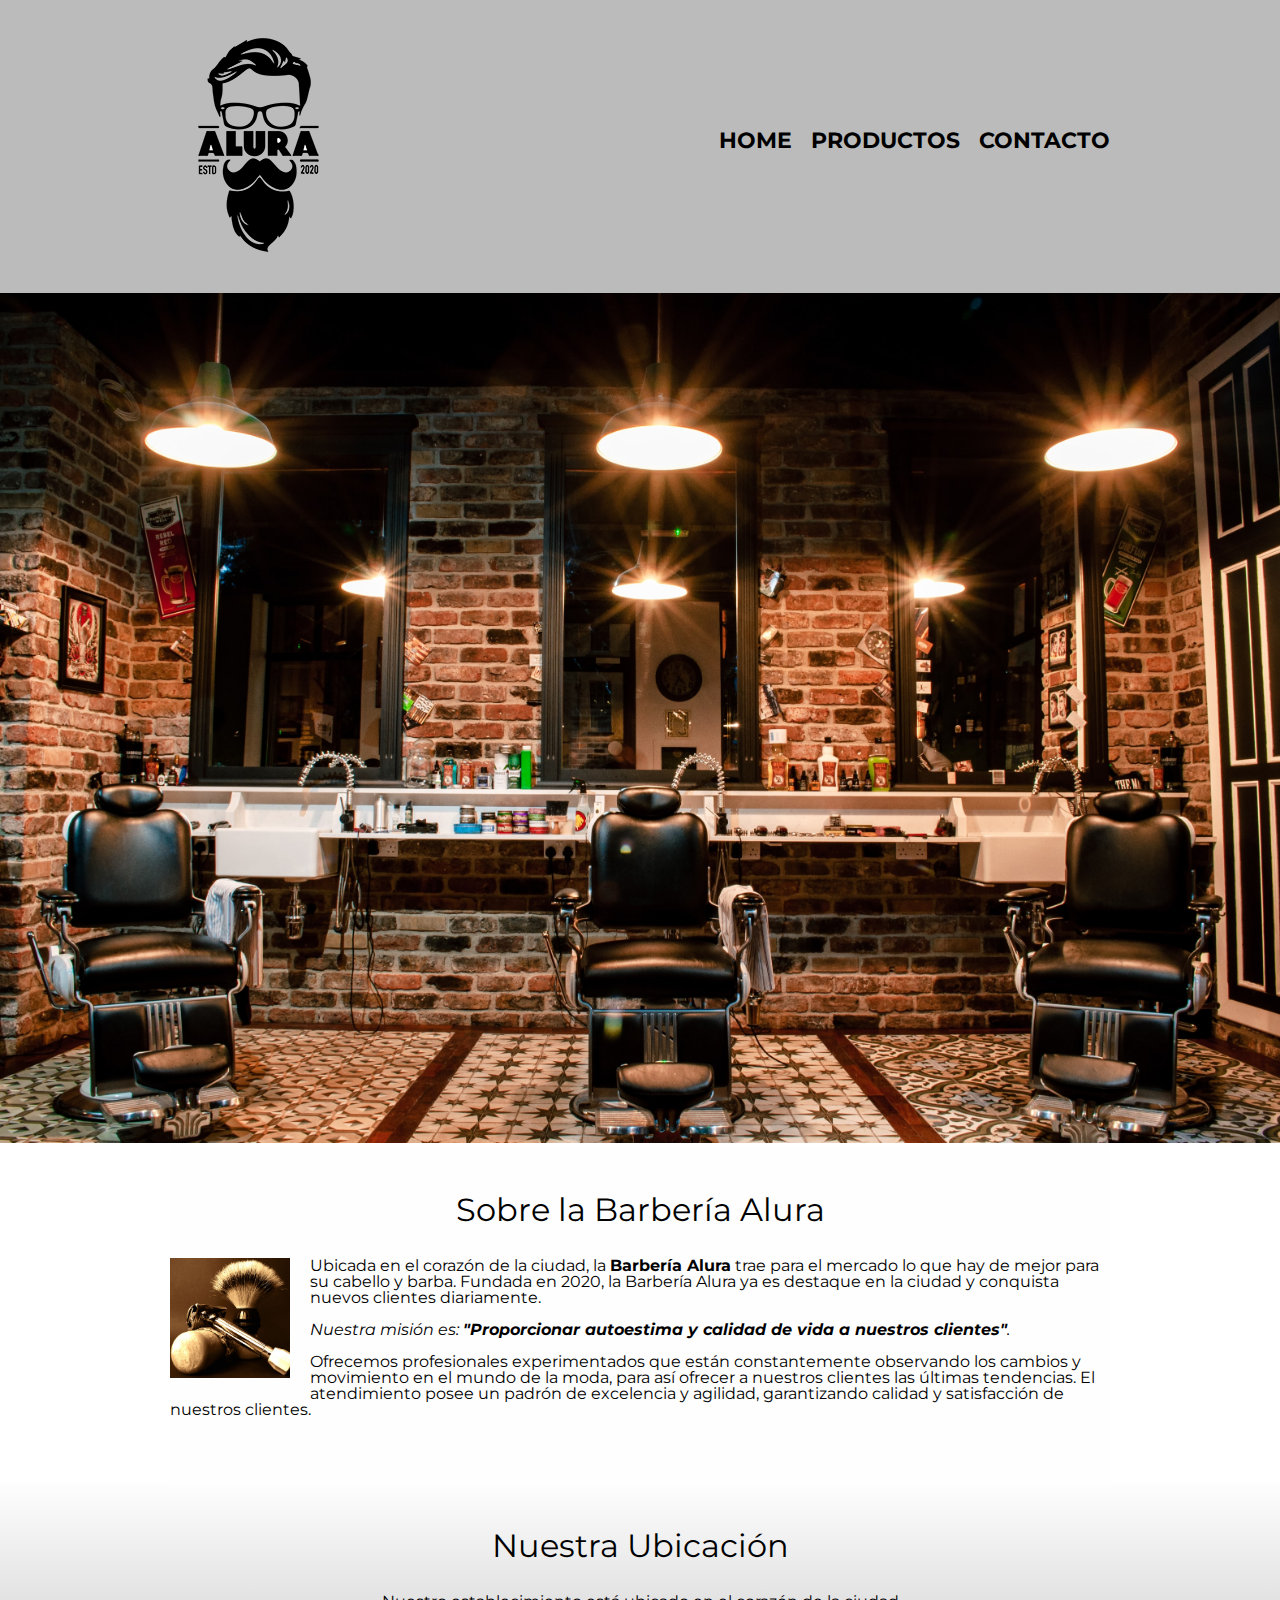
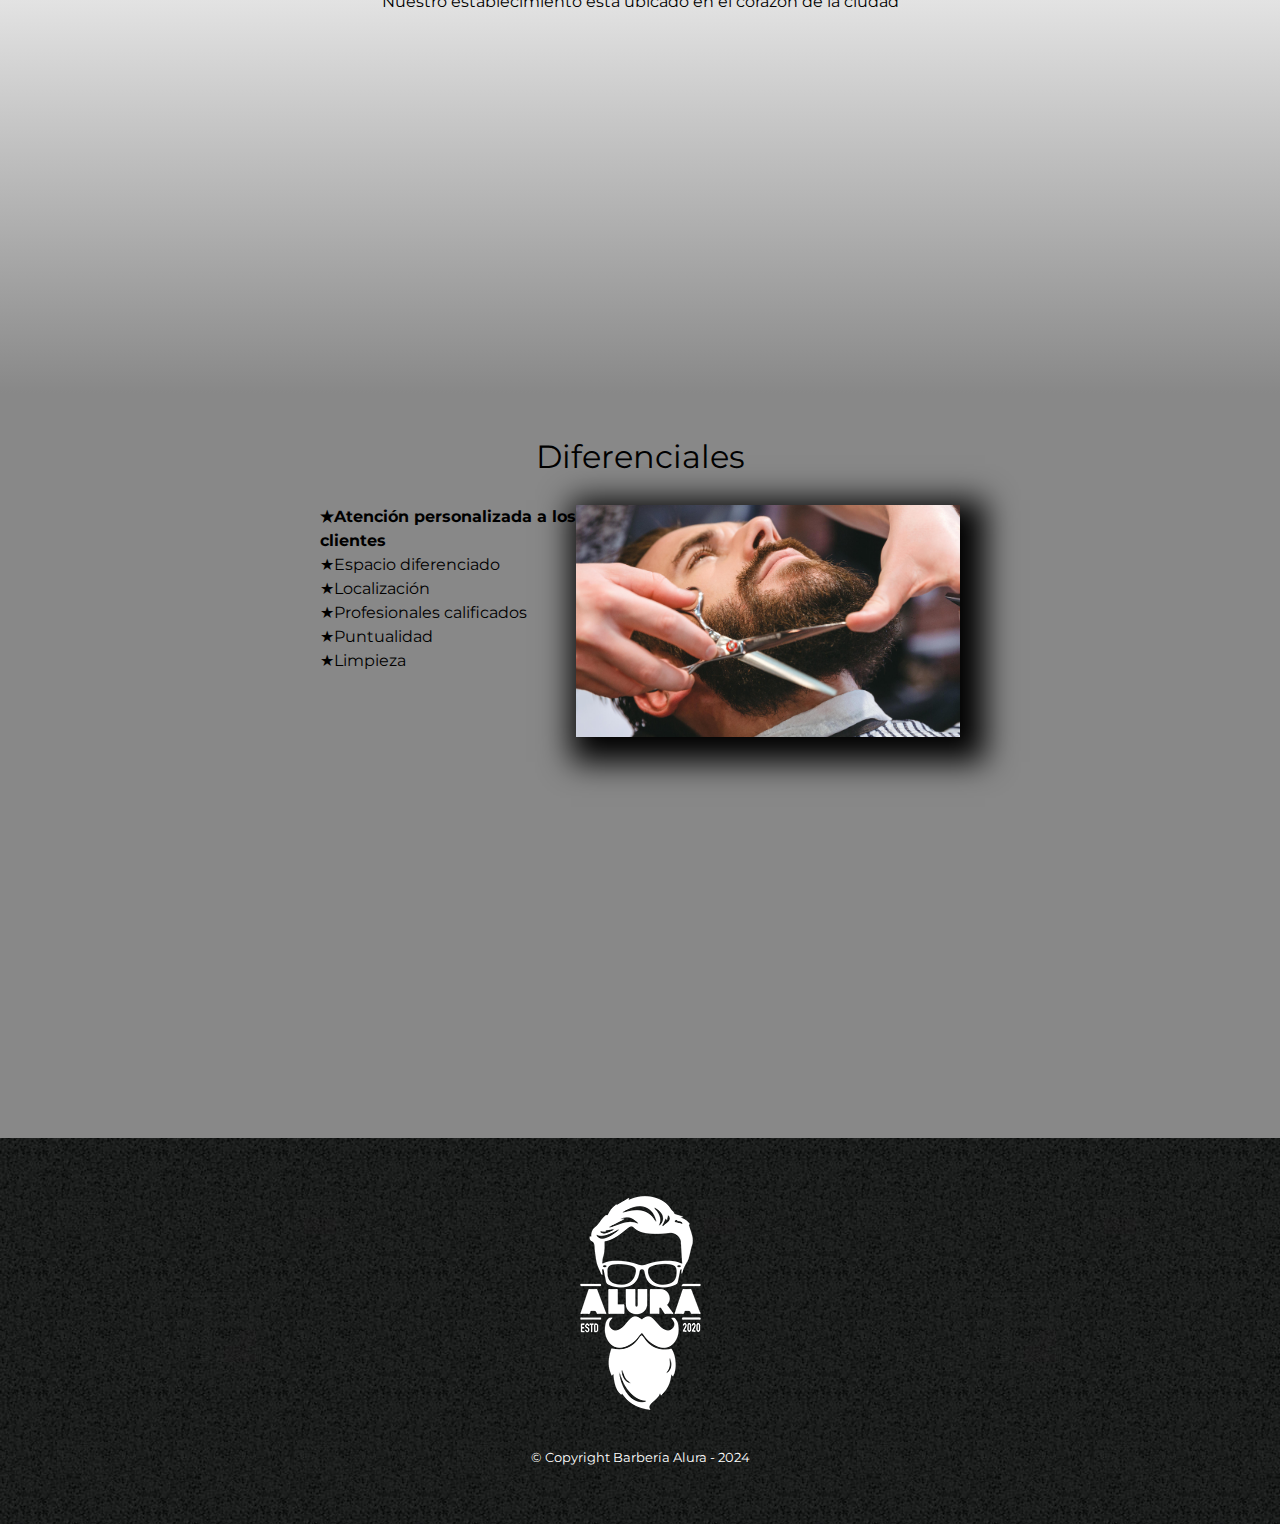
<file: 1742-HTML5 e CSS3 parte1-aula0/index.html>
<!DOCTYPE html>

<html lang="es">

    <head>

        <meta charset="UTF-8">
        <meta name="viewport" content="width=device-width">
        <title>Barbería Alura</title>
        <link rel="stylesheet" href="reset.css">
        <link rel="stylesheet" href="style.css">
        <link rel="preconnect" href="https://fonts.googleapis.com">
        <link rel="preconnect" href="https://fonts.gstatic.com" crossorigin>
        <link href="https://fonts.googleapis.com/css2?family=Montserrat:ital,wght@0,100..900;1,100..900&display=swap" rel="stylesheet">
    </head>

    <body>

        <header>
            <div class="caja">
                <h1><img src="imagenes/logo.png"></h1>
                <nav>
                    <ul>
                        <li><a href="index.html">Home</a></li>
                        <li><a href="productos.html">Productos</a></li>
                        <li><a href="contacto.html">Contacto</a></li>
                    </ul>
                </nav>
            </div>
        </header>

        <img class="banner" src="banner.jpeg">

        <main>
            <section class="principal">

                <h2 class="titulo-principal">Sobre la Barbería Alura</h2>

                <img class="utensilios" src="utensilios.jpg" alt="Utensilios de un barbero.">
    
                <p>Ubicada en el corazón de la ciudad, la <strong>Barbería Alura</strong> trae para el mercado lo que hay de mejor para su cabello y barba. Fundada en 2020, la Barbería Alura ya es destaque en la ciudad y conquista nuevos clientes diariamente.</p> 
    
                <p id="mision"><em>Nuestra misión es: <strong>"Proporcionar autoestima y calidad de vida a nuestros clientes"</strong>.</em></p>
    
                <p>Ofrecemos profesionales experimentados que están constantemente observando los cambios y movimiento en el mundo de la moda, para así ofrecer a nuestros clientes las últimas tendencias. El atendimiento posee un padrón de excelencia y agilidad, garantizando calidad y satisfacción de nuestros clientes.</p>
    
            </section>

            <section class="mapa">
                <h3 class="titulo-principal">Nuestra Ubicación</h3>
                <p>Nuestro establecimiento está ubicado en el corazón de la ciudad</p>

                <div class="mapa-contenido">
                    <iframe src="https://www.google.com/maps/embed?pb=!1m18!1m12!1m3!1d17226.020204335447!2d-46.63515301506452!3d-23.591570937448832!2m3!1f0!2f0!3f0!3m2!1i1024!2i768!4f13.1!3m3!1m2!1s0x94ce5bd9bb943bf5%3A0x6f642995c970f0fe!2scaelum%20alura!5e0!3m2!1ses-419!2sar!4v1709605652417!5m2!1ses-419!2sar" width="100%" height="300" style="border:0;" allowfullscreen="" loading="lazy" referrerpolicy="no-referrer-when-downgrade"></iframe>
                </div>

            </section>
    
           <section class="diferenciales">
    
                <h3 class="titulo-principal">Diferenciales</h3>
    
            <div class="contenido-diferenciales">
                <ul class="lista-diferenciales">
                    <li class="items">Atención personalizada a los clientes</li>
                    <li class="items">Espacio diferenciado</li>
                    <li class="items">Localización</li>
                    <li class="items">Profesionales calificados</li>
                    <li class="items">Puntualidad</li>
                    <li class="items">Limpieza</li>
                </ul><img src="barbero.jpg" class="imagen-diferenciales">
    
            </div>
            <div class="video">           
                <iframe width="100%" height="315" src="https://www.youtube.com/embed/wcVVXUV0YUY?si=6SVuHLTtTYh7jsCD" title="YouTube video player" frameborder="0" allow="accelerometer; autoplay; clipboard-write; encrypted-media; gyroscope; picture-in-picture; web-share" allowfullscreen></iframe>
            </div>
    
           </section>
           
        </main>

        <footer>
            <img src="imagenes/logo-blanco.png">
            <p class="copyright">&copy Copyright Barbería Alura - 2024</p>
        </footer>
    
    </body>
</html>
</file>
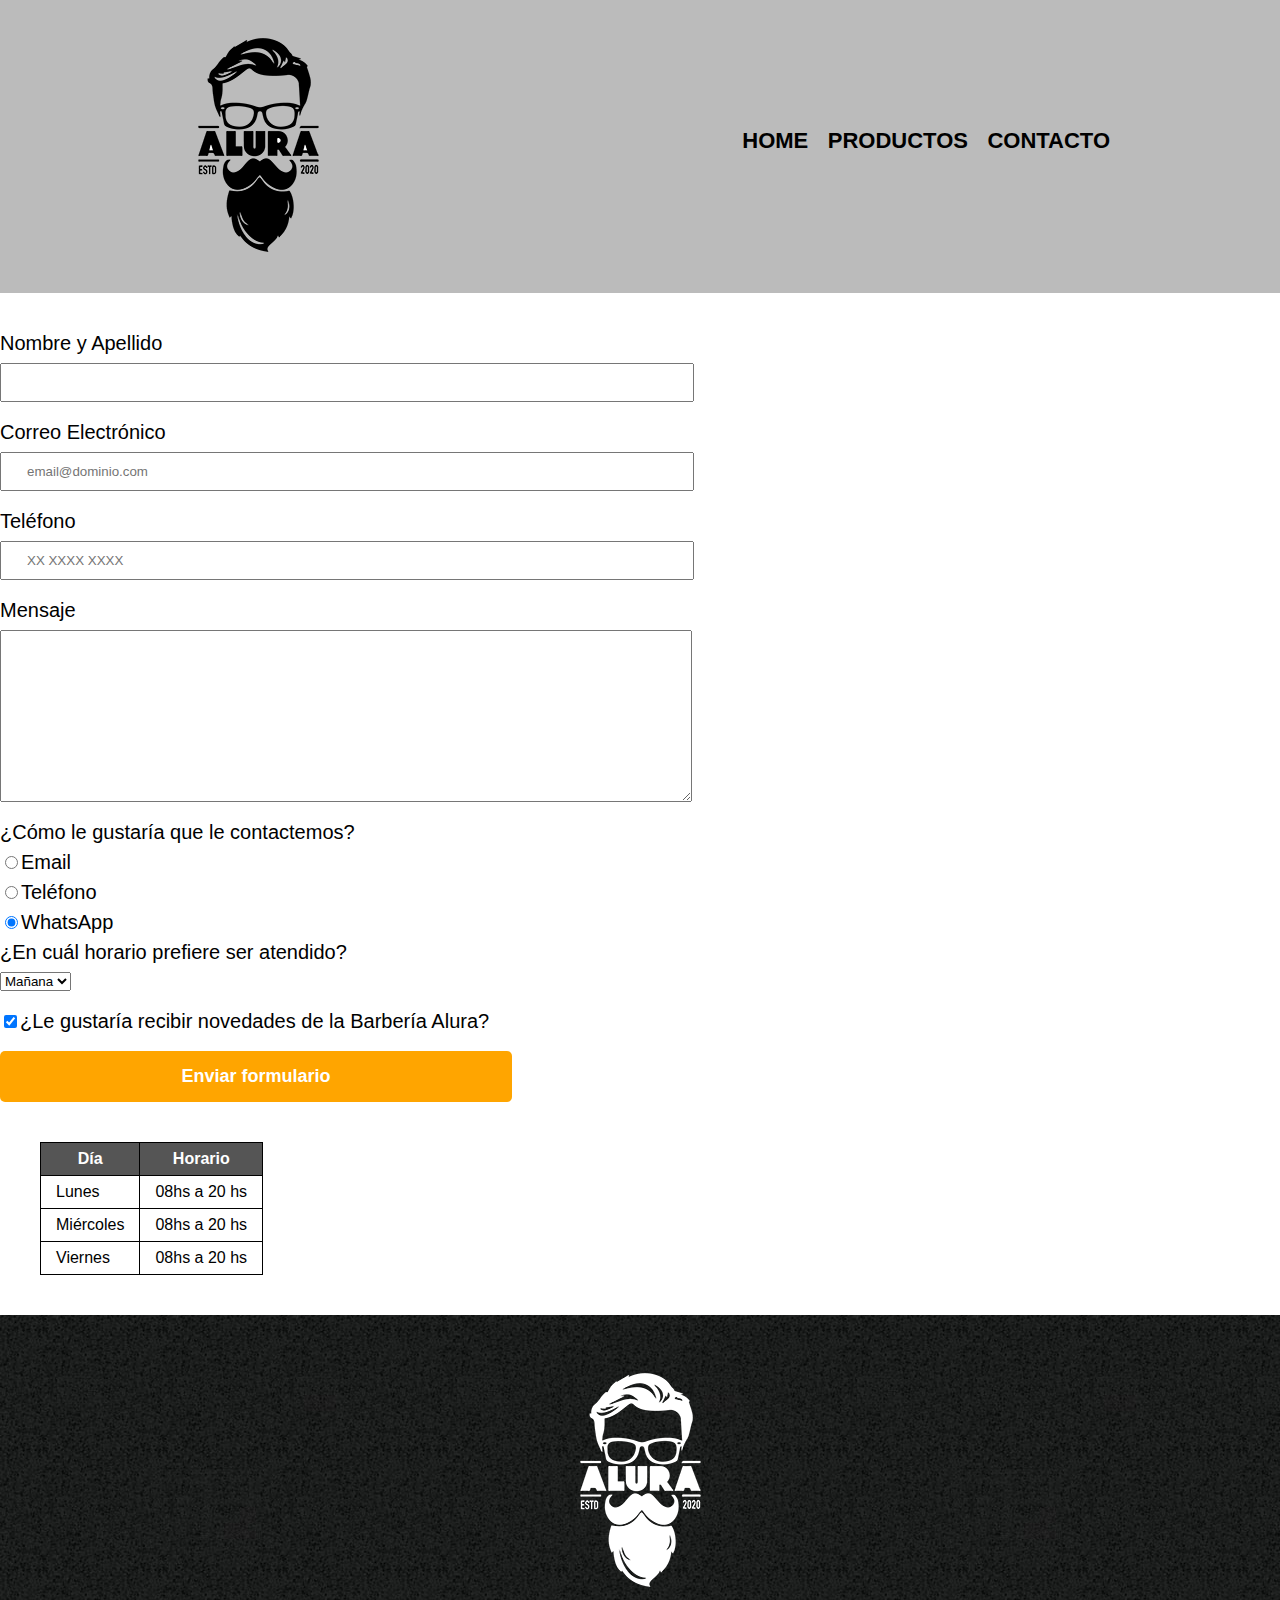
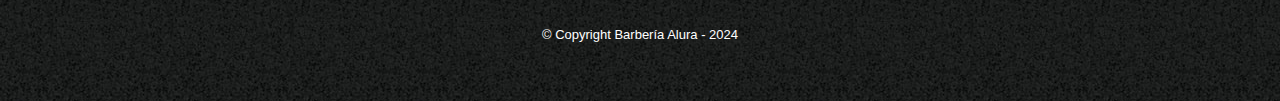
<file: 1742-HTML5 e CSS3 parte1-aula0/contacto.html>
<!DOCTYPE html>

<html>
    <head>
        <meta charset="UTF-8">
        <title>Contacto - Barbería Alura</title>
        <link rel="stylesheet" href="reset.css">
        <link rel="stylesheet" href="style.css">
    </head>
    <body>
        <header>
            <div class="caja">
                <h1><img src="imagenes/logo.png" alt="Logo de la Barbería Alura"></h1>
                <nav>
                    <ul>
                        <li><a href="index.html">Home</a></li>
                        <li><a href="productos.html">Productos</a></li>
                        <li><a href="contacto.html">Contacto</a></li>
                    </ul>
                </nav>
            </div>
        </header>
        <main>
            <form>
                <label for="nombreapellido">Nombre y Apellido</label>
                <input type="text" id="nombreapellido" class="input-padron" required>
                
                <label for="correoelectronico">Correo Electrónico</label>
                <input type="email" id="correoelectronico" class="input-padron" required placeholder="email@dominio.com">

                <label for="telefono">Teléfono</label>
                <input type="tel" id="telefono" class="input-padron" required placeholder="XX XXXX XXXX">

                <label for="mensaje">Mensaje</label>
                <textarea cols="70" rows="10" id="mensaje" class="input-padron" required></textarea>

                <fieldset>
                    <legend>¿Cómo le gustaría que le contactemos?</legend>

                    <label for="radio-email"><input type="radio" name="contacto" value="email" id="radio-email">Email</label>
                    
    
                    <label for="radio-telefono">  <input type="radio" name="contacto" value="telefono" id="radio-telefono">Teléfono</label>
                  
    
                    <label for="radio-whatsapp"><input type="radio" name="contacto" value="whatsapp" id="radio-whatsapp" checked>WhatsApp</label>
                </fieldset>


                <fieldset>
                    <legend>¿En cuál horario prefiere ser atendido?</legend>
                    <select>
                        <option>Mañana</option>
                        <option>Tarde</option>
                        <option>Noche</option>
                    </select>
                </fieldset>


                <label class="checkbox"><input type="checkbox" checked>¿Le gustaría recibir novedades de la Barbería Alura?</label>

                <input type="submit" value="Enviar formulario" class="enviar">
            </form>

            <table>
                <thead>
                    <tr>
                        <th>Día</th>
                        <th>Horario</th>
                    </tr>
                </thead>

                <tbody>
                    <tr>
                        <td>Lunes</td>
                        <td>08hs a 20 hs</td>
                    </tr>
                    <tr>
                        <td>Miércoles</td>
                        <td>08hs a 20 hs</td>
                    </tr>
                    <tr>
                        <td>Viernes</td>
                        <td>08hs a 20 hs</td>
                    </tr>
                </tbody>
            </table>

        </main>
        <footer>
            <img src="imagenes/logo-blanco.png" alt="Logo de la Barbería Alura">
            <p class="copyright">&copy Copyright Barbería Alura - 2024</p>
        </footer>
    </body>
</html>
</file>
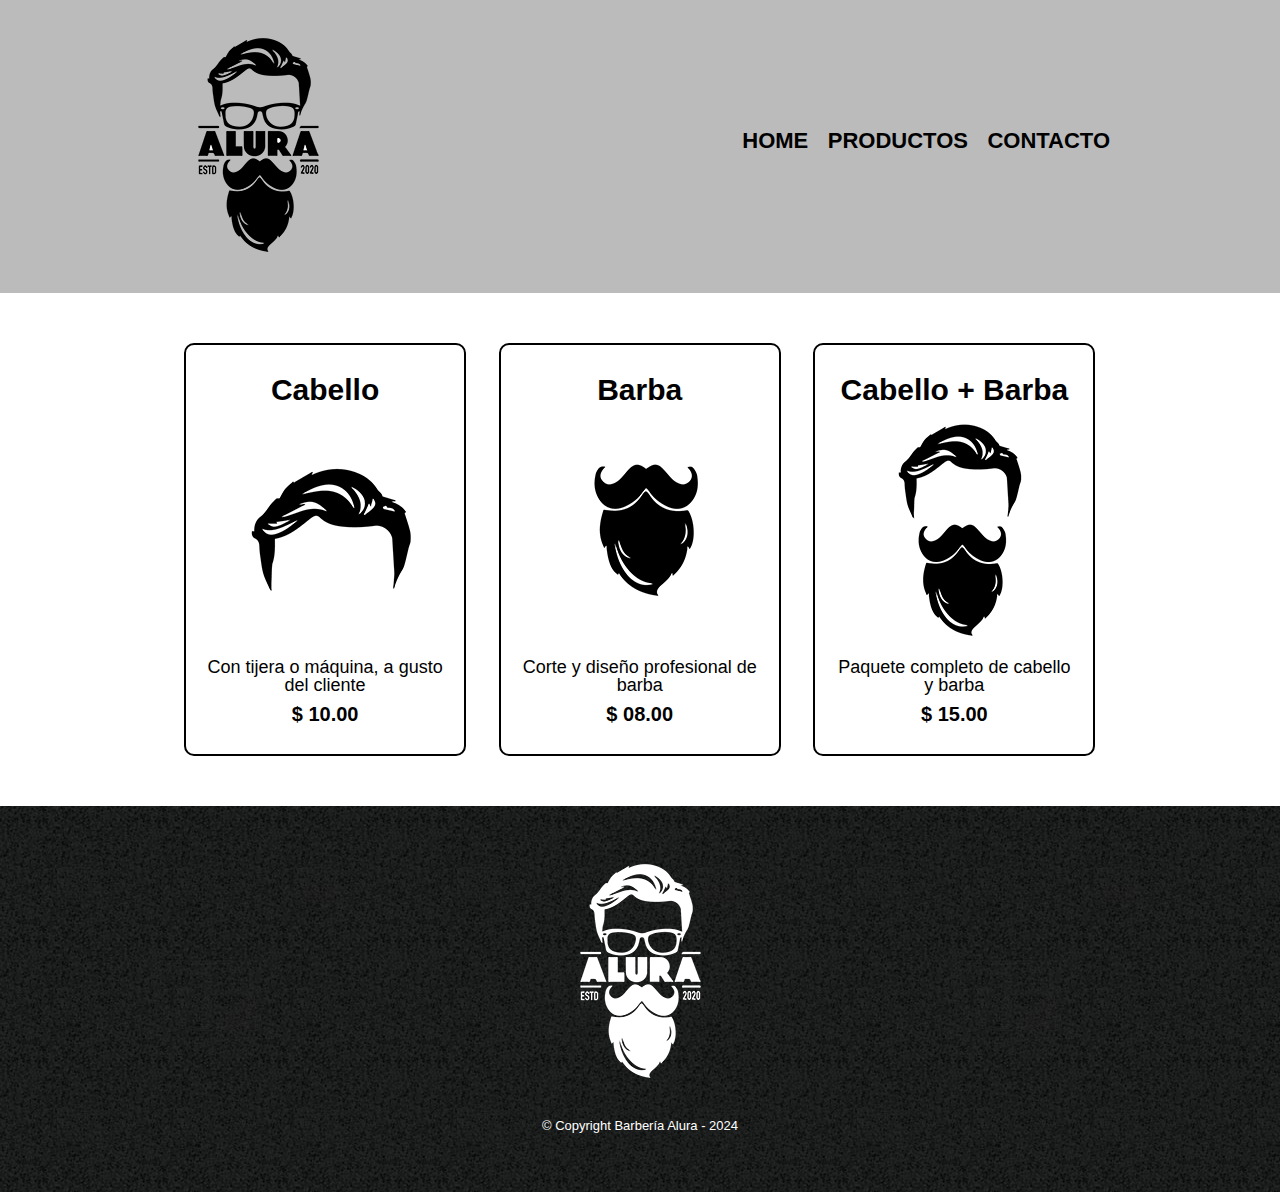
<file: 1742-HTML5 e CSS3 parte1-aula0/productos.html>
<!DOCTYPE html>

<html>
    <head>
        <meta charset="UTF-8">
        <title>Productos - Barbería Alura</title>
        <link rel="stylesheet" href="reset.css">
        <link rel="stylesheet" href="style.css">
    </head>
    <body>
        <header>
            <div class="caja">
                <h1><img src="imagenes/logo.png"></h1>
                <nav>
                    <ul>
                        <li><a href="index.html">Home</a></li>
                        <li><a href="productos.html">Productos</a></li>
                        <li><a href="contacto.html">Contacto</a></li>
                    </ul>
                </nav>
            </div>
        </header>

        <main>
            <ul class="productos">
                <li>
                    <h2>Cabello</h2>
                    <img src="imagenes/cabello.jpg">
                    <p class="producto-descripcion">Con tijera o máquina, a gusto del cliente</p>
                    <p class="producto-precio">$ 10.00</p>
                </li>
                <li>
                    <h2>Barba</h2>
                    <img src="imagenes/barba.jpg">
                    <p class="producto-descripcion">Corte y diseño profesional de barba</p>
                    <p class="producto-precio">$ 08.00</p>
                </li>
                <li>
                    <h2>Cabello + Barba</h2>
                    <img src="imagenes/cabello+barba.jpg">
                    <p class="producto-descripcion">Paquete completo de cabello y barba</p>
                    <p class="producto-precio">$ 15.00</p>
                </li>
            </ul>
        </main>

        <footer>
            <img src="imagenes/logo-blanco.png">
            <p class="copyright">&copy Copyright Barbería Alura - 2024</p>
        </footer>
    </body>
</html>
</file>
<file: 1742-HTML5 e CSS3 parte1-aula0/style.css>
body{
        font-family: "Montserrat", sans-serif;
}

header{
    background-color: #BBBBBB;
    padding: 20px 0;
}

.caja{
    width: 940px;
    position: relative;
    margin: 0 auto;
}

nav{
    position: absolute;
    top: 110px;
    right: 0;
}

nav li{
    display: inline;
    margin: 0 0 0 15px;
}

nav a{
    text-transform: uppercase;
    color: #000000;
    font-weight: bold;
    font-size: 22px;
    text-decoration: none;
}

nav a:hover{
    color: #c78c19;
    text-decoration: underline;    
}

.productos{
    width: 940px;
    margin: 0 auto;
    padding: 50px;
}

.productos li{
    display: inline-block;
    text-align: center;
    width: 30%;
    vertical-align: top;
    margin: 0 1.5%;
    padding: 30px 20px;
    box-sizing: border-box;
    border: 2px solid #000000;
    border-radius: 10px; 
}

.productos li:hover{
    border-color: #c78c19;
}

.productos li:active{
    border-color: #088c19;
}

.productos h2{
    font-size: 30px;
    font-weight: bold;
}

.productos li:hover h2{
    font-size: 33px;
}

.producto-descripcion{
    font-size: 18px;
}

.producto-precio{
    font-size: 20px;
    font-weight: bold;
    margin-top: 10px;
}

footer{
    text-align: center;
    background: url(imagenes/bg.jpg);
    padding: 40px;
}

.copyright{
    color: #FFFFFF;
    font-size: 13px;
    margin: 20px;
}

form{
    margin: 40px 0;
}

form label, form legend{
    display: block;
    font-size: 20px;
    margin: 0 0 10px;
}

.input-padron{
    display: block;
    margin: 0 0 20px;
    padding: 10px 25px;
    width: 50%;
}

.checkbox{
    margin: 20px 0;
}

.enviar{
    width: 40%;
    padding: 15px 0;
    font-size: 18px;
    font-weight: bold;
    color: white;
    background: orange;
    border: none;
    border-radius: 5px;
    transition: 1s all;
    cursor: pointer;
}

.enviar:hover{
    background: darkorange;
    transform: scale(1.2);
}

table{
    margin: 40px 40px;
}

thead{
    background: #555555;
    color: white;
    font-weight: bold;
}

td, th{
    border: 1px solid #000000;
    padding: 8px 15px;
}

/*Aquí inicia el CSS para nuestra home*/

.banner{
    width: 100%;
}

.principal{
    padding: 3em 0;
    background: #FEFEFE;
    width: 940px;
    margin: 0 auto;
}

.titulo-principal{
    text-align: center;
    font-size: 2em;
    margin: 0 0 1em;
    clear: left;
}

.principal p{
    margin: 0 0 1em;
}

.principal strong{
    font-weight: bold;
}
.principal em{
    font-style: italic;
}

.utensilios{
    width: 120px;
    float: left;
    margin: 0 20px 20px 0;
}

.mapa{
    padding: 3em 0;
    background: linear-gradient(#FEFEFE, #888888);
}

.mapa p{
    margin: 0 0 2em;
    text-align: center;
}

.mapa-contenido{
    width: 940px;
    margin: 0 auto;
}

.diferenciales{
    padding: 3em 0;
    background: #888888;
}

.contenido-diferenciales{
    width: 640px;
    margin: 0 auto;
}

.lista-diferenciales{
    width: 40%;
    display: inline-block;
    vertical-align: top;
}

.items{
    line-height: 1.5;
}

.items:before{
    content: "★";
}

.items:first-child{
    font-weight: bold;
}

.imagen-diferenciales{
    width: 60%;
    transition: 400ms;
    box-shadow: 10px 10px 30px 15px #000000;
}

.imagen-diferenciales:hover{
    opacity: 0.3;
}

.video{
    width: 560px;
    margin: 1em auto;
}

@media screen and (max-width:480px){
    h1{
        text-align: center;
    }
    nav{
        position: static;
    }
    .caja, .principal, .mapa-contenido, .contenido-diferenciales, .video {
        width: auto;
    }
    .lista-diferenciales, .imagen-diferenciales{
        width: 100%;
    }
    
}
</file>
